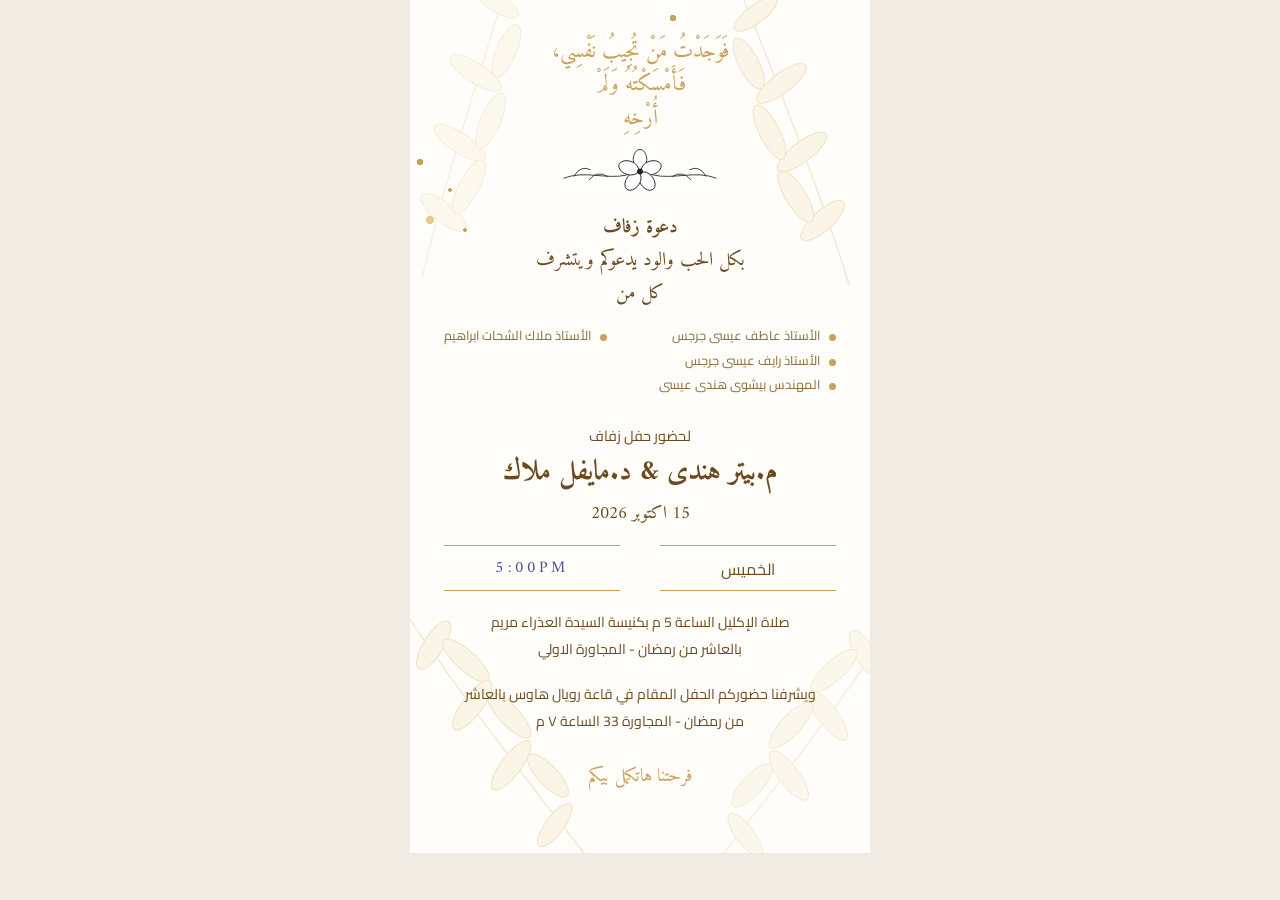
<file: index.html>
<!DOCTYPE html>
<html lang="ar" dir="rtl">
<head>
  <meta charset="UTF-8">
  <meta name="viewport" content="width=device-width, initial-scale=1">
  <title>دعوة زفاف - بيتر & مايفل</title>
  <link rel="preconnect" href="https://fonts.googleapis.com">
  <link rel="preconnect" href="https://fonts.gstatic.com" crossorigin>
  <link href="https://fonts.googleapis.com/css2?family=Amiri:wght@400;700&family=Cairo:wght@400;600;700&display=swap" rel="stylesheet">
  <link rel="stylesheet" href="style.css">
</head>
<body>
  <main class="card">
    <span class="branch b-tr" aria-hidden="true"></span>
    <span class="branch b-tl" aria-hidden="true"></span>
    <span class="branch b-bl" aria-hidden="true"></span>
    <span class="branch b-br" aria-hidden="true"></span>
    <span class="dots d-l" aria-hidden="true"></span>
    <span class="dots d-t" aria-hidden="true"></span>

    <p class="verse">فَوَجَدْتُ مَنْ تُجِيبُ نَفْسِي،<br>فَأَمْسَكْتُهُ وَلَمْ<br>أُرْخِهِ</p>

    <svg class="flower" viewBox="0 0 200 60" aria-hidden="true" fill="none" stroke="#222" stroke-width="1">
      <path d="M10 38 C35 28 60 40 85 34 M190 38 C165 28 140 40 115 34"/>
      <path d="M22 36 q8 -14 20 -8 M40 40 q10 -12 22 -4 M178 36 q-8 -14 -20 -8 M160 40 q-10 -12 -22 -4"/>
      <g transform="translate(100 30)">
        <g fill="#fff">
          <ellipse cx="0" cy="-14" rx="8" ry="12"/>
          <ellipse cx="0" cy="-14" rx="8" ry="12" transform="rotate(72)"/>
          <ellipse cx="0" cy="-14" rx="8" ry="12" transform="rotate(144)"/>
          <ellipse cx="0" cy="-14" rx="8" ry="12" transform="rotate(216)"/>
          <ellipse cx="0" cy="-14" rx="8" ry="12" transform="rotate(288)"/>
        </g>
        <circle r="3" fill="#222"/>
      </g>
    </svg>

    <h2 class="title">دعوة زفاف</h2>
    <p class="intro">بكل الحب والود يدعوكم ويتشرف<br>كل من</p>

    <div class="hosts">
      <ul>
        <li>الأستاذ عاطف عيسى جرجس</li>
        <li>الأستاذ رايف عيسى جرجس</li>
        <li>المهندس بيشوى هندى عيسى</li>
      </ul>
      <ul>
        <li>الأستاذ ملاك الشحات ابراهيم</li>
      </ul>
    </div>

    <p class="for">لحضور حفل زفاف</p>
    <h1 class="names">م.بيتر هندى &amp; د.مايفل ملاك</h1>
    <p class="date">15 اكتوبر 2026</p>

    <div class="when">
      <span>الخميس</span>
      <span class="time" dir="ltr">5:00PM</span>
    </div>

    <p class="info">صلاة الإكليل الساعة 5 م بكنيسة السيدة العذراء مريم<br>بالعاشر من رمضان - المجاورة الاولي</p>
    <p class="info">ويشرفنا حضوركم الحفل المقام في قاعة رويال هاوس بالعاشر<br>من رمضان - المجاورة 33 الساعة ٧ م</p>

    <p class="closing">فرحتنا هاتكمل بيكم</p>
  </main>
</body>
</html>
</file>
<file: style.css>
:root {
  --paper: #fffdf9;
  --gold: #c9a15b;
  --gold-soft: #e8c98f;
  --brown: #6b4a1e;
  --ink: #5a4a35;
}

* { box-sizing: border-box; margin: 0; padding: 0; }

body {
  min-height: 100vh;
  display: flex;
  justify-content: center;
  align-items: flex-start;
  background: #f1ece3;
  font-family: "Cairo", sans-serif;
  color: var(--ink);
}

.card {
  position: relative;
  overflow: hidden;
  width: min(100%, 460px);
  min-height: 645px;
  padding: 36px 34px 60px;
  background: var(--paper);
  text-align: center;
}

.card > :not(.branch):not(.dots) { position: relative; z-index: 1; }

/* ---------- decorative branches ---------- */
.branch {
  position: absolute;
  width: 220px;
  height: 300px;
  opacity: .35;
  background: url("data:image/svg+xml,%3Csvg xmlns='http://www.w3.org/2000/svg' viewBox='0 0 200 300' fill='none' stroke='%23d9b06a' stroke-width='1'%3E%3Cpath d='M20 295 C60 210 110 120 175 8'/%3E%3Cg fill='%23f6e7c8'%3E%3Cellipse cx='55' cy='235' rx='10' ry='28' transform='rotate(-40 55 235)'/%3E%3Cellipse cx='85' cy='215' rx='10' ry='30' transform='rotate(40 85 215)'/%3E%3Cellipse cx='85' cy='170' rx='10' ry='30' transform='rotate(-45 85 170)'/%3E%3Cellipse cx='120' cy='155' rx='10' ry='30' transform='rotate(35 120 155)'/%3E%3Cellipse cx='115' cy='105' rx='10' ry='30' transform='rotate(-45 115 105)'/%3E%3Cellipse cx='150' cy='90' rx='10' ry='28' transform='rotate(35 150 90)'/%3E%3Cellipse cx='150' cy='40' rx='9' ry='26' transform='rotate(-45 150 40)'/%3E%3C/g%3E%3C/svg%3E") no-repeat center / contain;
}
.b-tr { top: -20px; right: -30px; transform: scaleX(-1) rotate(-8deg); }
.b-tl { top: -30px; left: -50px; transform: rotate(-12deg); opacity: .22; }
.b-bl { bottom: -20px; left: -30px; transform: scaleY(-1) rotate(8deg); }
.b-br { bottom: -30px; right: -50px; transform: scale(-1, -1) rotate(8deg); opacity: .25; }

.dots {
  position: absolute;
  width: 70px;
  height: 90px;
  background:
    radial-gradient(circle 3px at 10px 12px, var(--gold) 98%, transparent) ,
    radial-gradient(circle 2px at 40px 40px, var(--gold) 98%, transparent),
    radial-gradient(circle 4px at 20px 70px, var(--gold-soft) 98%, transparent),
    radial-gradient(circle 2px at 55px 80px, var(--gold) 98%, transparent);
}
.d-l { top: 150px; left: 0; }
.d-t { top: 6px; left: 55%; width: 60px; height: 30px; }

/* ---------- content ---------- */
.verse {
  font-family: "Amiri", serif;
  font-size: 1.35rem;
  line-height: 1.55;
  color: var(--gold);
}

.flower { width: 170px; height: auto; margin: 10px auto 14px; display: block; }

.title, .intro {
  font-family: "Amiri", serif;
  font-weight: 700;
  font-size: 1.2rem;
  line-height: 1.7;
  color: var(--brown);
}
.intro { font-weight: 400; }

.hosts {
  display: flex;
  justify-content: space-between;
  align-items: flex-start;
  gap: 14px;
  margin: 14px 0 26px;
  font-size: .8rem;
  color: #8a6a3a;
  text-align: right;
}
.hosts ul { list-style: none; }
.hosts li { line-height: 1.9; padding-inline-start: 16px; position: relative; }
.hosts li::before {
  content: "";
  position: absolute;
  inset-inline-start: 0;
  top: .85em;
  width: 7px;
  height: 7px;
  border-radius: 50%;
  background: var(--gold);
}

.for { font-size: .9rem; color: var(--brown); margin-bottom: 4px; }

.names {
  font-family: "Amiri", serif;
  font-weight: 700;
  font-size: 1.75rem;
  line-height: 1.4;
  color: var(--brown);
  margin-bottom: 6px;
}

.date { font-family: "Amiri", serif; font-size: 1.1rem; color: var(--brown); margin-bottom: 16px; }

.when {
  display: flex;
  justify-content: space-between;
  gap: 40px;
  margin-bottom: 18px;
}
.when span {
  flex: 1;
  padding: 8px 0 6px;
  border-top: 1px solid var(--gold);
  border-bottom: 1px solid var(--gold);
  font-size: 1rem;
  color: var(--brown);
}
.when .time { letter-spacing: .2em; color: #4a4a8a; font-family: "Amiri", serif; }

.info {
  font-size: .88rem;
  line-height: 1.9;
  color: var(--brown);
  margin-bottom: 18px;
}

.closing {
  margin-top: 26px;
  font-family: "Amiri", serif;
  font-size: 1.15rem;
  color: var(--gold);
}

@media (max-width: 480px) {
  .card { padding: 28px 22px 56px; }
  .names { font-size: 1.5rem; }
}
</file>
